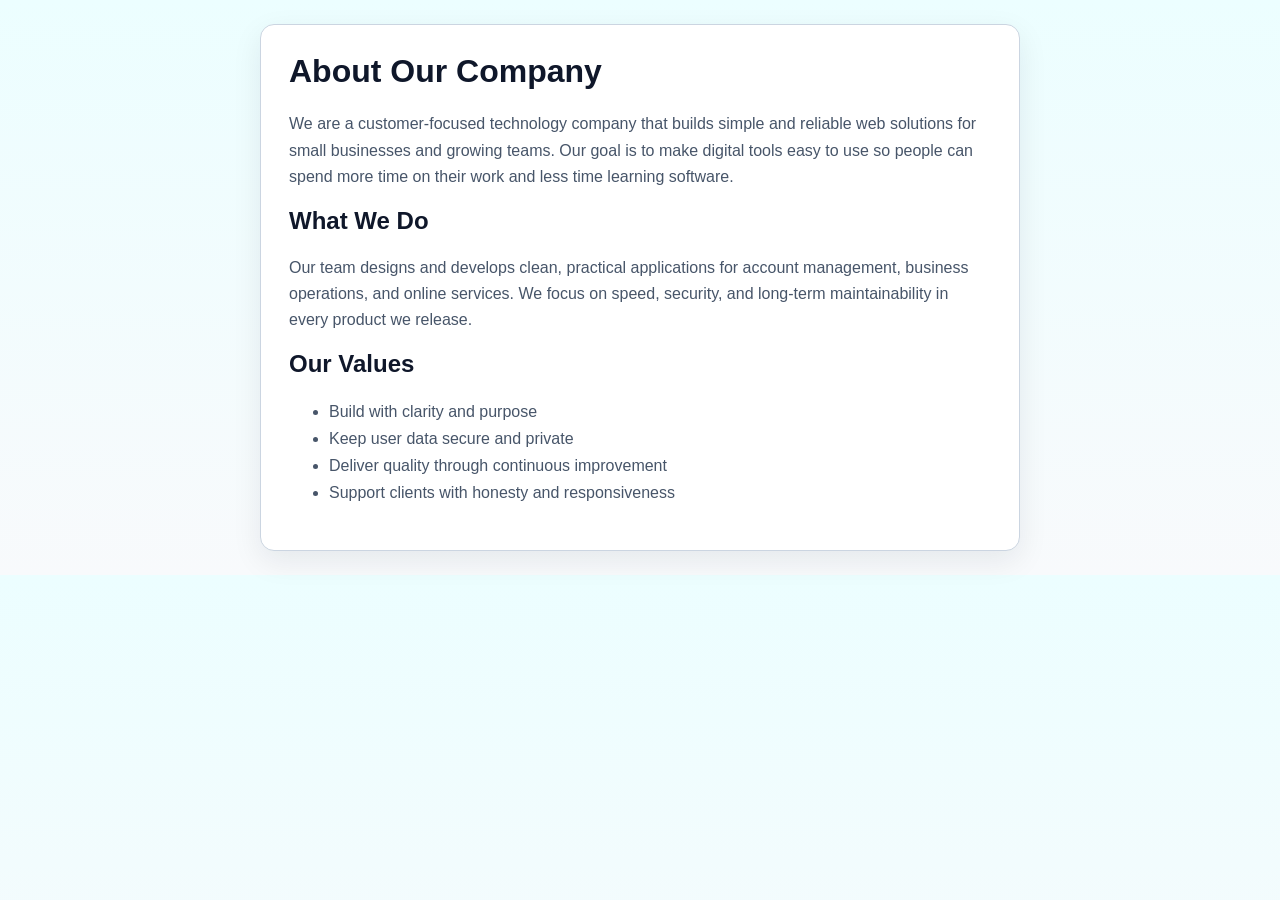
<file: web/about.html>
<!doctype html>
<html lang="en">
  <head>
    <meta charset="UTF-8" />
    <meta
      name="viewport"
      content="width=device-width, initial-scale=1.0" />
    <title>About Us</title>
    <style>
      :root {
        --bg: #f8fafc;
        --text: #0f172a;
        --muted: #475569;
        --card: #ffffff;
        --border: #cbd5e1;
      }

      * {
        box-sizing: border-box;
      }

      body {
        margin: 0;
        font-family: "Trebuchet MS", "Segoe UI", sans-serif;
        color: var(--text);
        background: linear-gradient(180deg, #ecfeff 0%, #f8fafc 100%);
        padding: 24px;
      }

      .container {
        max-width: 760px;
        margin: 0 auto;
        background: var(--card);
        border: 1px solid var(--border);
        border-radius: 14px;
        padding: 28px;
        box-shadow: 0 10px 30px rgba(15, 23, 42, 0.08);
      }

      h1,
      h2 {
        margin-top: 0;
      }

      p {
        line-height: 1.65;
        color: var(--muted);
      }

      ul {
        color: var(--muted);
        line-height: 1.7;
      }
    </style>
  </head>
  <body>
    <main class="container">
      <h1>About Our Company</h1>
      <p>
        We are a customer-focused technology company that builds simple and
        reliable web solutions for small businesses and growing teams. Our goal
        is to make digital tools easy to use so people can spend more time on
        their work and less time learning software.
      </p>

      <h2>What We Do</h2>
      <p>
        Our team designs and develops clean, practical applications for account
        management, business operations, and online services. We focus on speed,
        security, and long-term maintainability in every product we release.
      </p>

      <h2>Our Values</h2>
      <ul>
        <li>Build with clarity and purpose</li>
        <li>Keep user data secure and private</li>
        <li>Deliver quality through continuous improvement</li>
        <li>Support clients with honesty and responsiveness</li>
      </ul>
    </main>
  </body>
</html>
</file>
